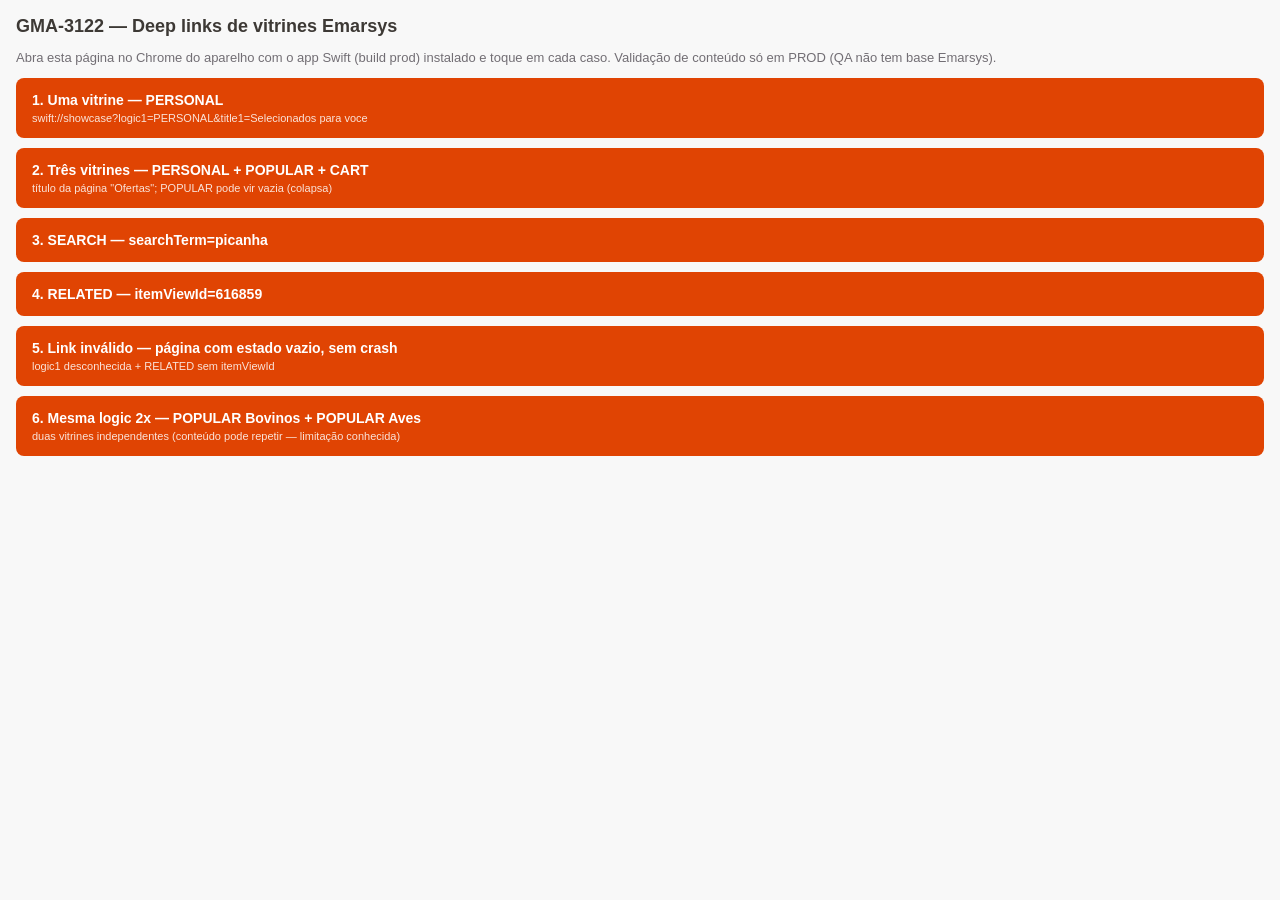
<file: deeplink.html>
<!DOCTYPE html>
<html lang="pt-BR">
<head>
<meta charset="utf-8">
<meta name="viewport" content="width=device-width, initial-scale=1">
<title>GMA-3122 — Deep links de vitrines Emarsys (QA)</title>
<style>
  body { font-family: -apple-system, Roboto, sans-serif; margin: 16px; background: #F8F8F8; color: #3D3935; }
  h1 { font-size: 18px; }
  p.note { font-size: 13px; color: #726E74; }
  a.btn { display: block; margin: 10px 0; padding: 14px 16px; background: #E04403; color: #fff;
          border-radius: 8px; text-decoration: none; font-weight: 600; font-size: 14px; }
  a.btn small { display: block; font-weight: 400; font-size: 11px; opacity: .85; margin-top: 4px; word-break: break-all; }
</style>
</head>
<body>
<h1>GMA-3122 — Deep links de vitrines Emarsys</h1>
<p class="note">Abra esta página no Chrome do aparelho com o app Swift (build prod) instalado e toque em cada caso. Validação de conteúdo só em PROD (QA não tem base Emarsys).</p>

<a class="btn" href="swift://showcase?logic1=PERSONAL&title1=Selecionados%20para%20voce">1. Uma vitrine — PERSONAL
<small>swift://showcase?logic1=PERSONAL&amp;title1=Selecionados para voce</small></a>

<a class="btn" href="swift://showcase?title=Ofertas&logic1=PERSONAL&title1=Selecionados&logic2=POPULAR&categoryPath2=Bovinos&title2=Mais%20vendidos&logic3=CART&title3=Combina%20com%20seu%20carrinho">2. Três vitrines — PERSONAL + POPULAR + CART
<small>título da página "Ofertas"; POPULAR pode vir vazia (colapsa)</small></a>

<a class="btn" href="swift://showcase?logic1=SEARCH&searchTerm1=picanha&title1=Baseado%20na%20sua%20busca">3. SEARCH — searchTerm=picanha</a>

<a class="btn" href="swift://showcase?logic1=RELATED&itemViewId1=616859&title1=Relacionados">4. RELATED — itemViewId=616859</a>

<a class="btn" href="swift://showcase?logic1=INVALIDA&logic2=RELATED">5. Link inválido — página com estado vazio, sem crash
<small>logic1 desconhecida + RELATED sem itemViewId</small></a>

<a class="btn" href="swift://showcase?logic1=POPULAR&categoryPath1=Bovinos&title1=Bovinos&logic2=POPULAR&categoryPath2=Aves&title2=Aves">6. Mesma logic 2x — POPULAR Bovinos + POPULAR Aves
<small>duas vitrines independentes (conteúdo pode repetir — limitação conhecida)</small></a>
</body>
</html>
</file>
